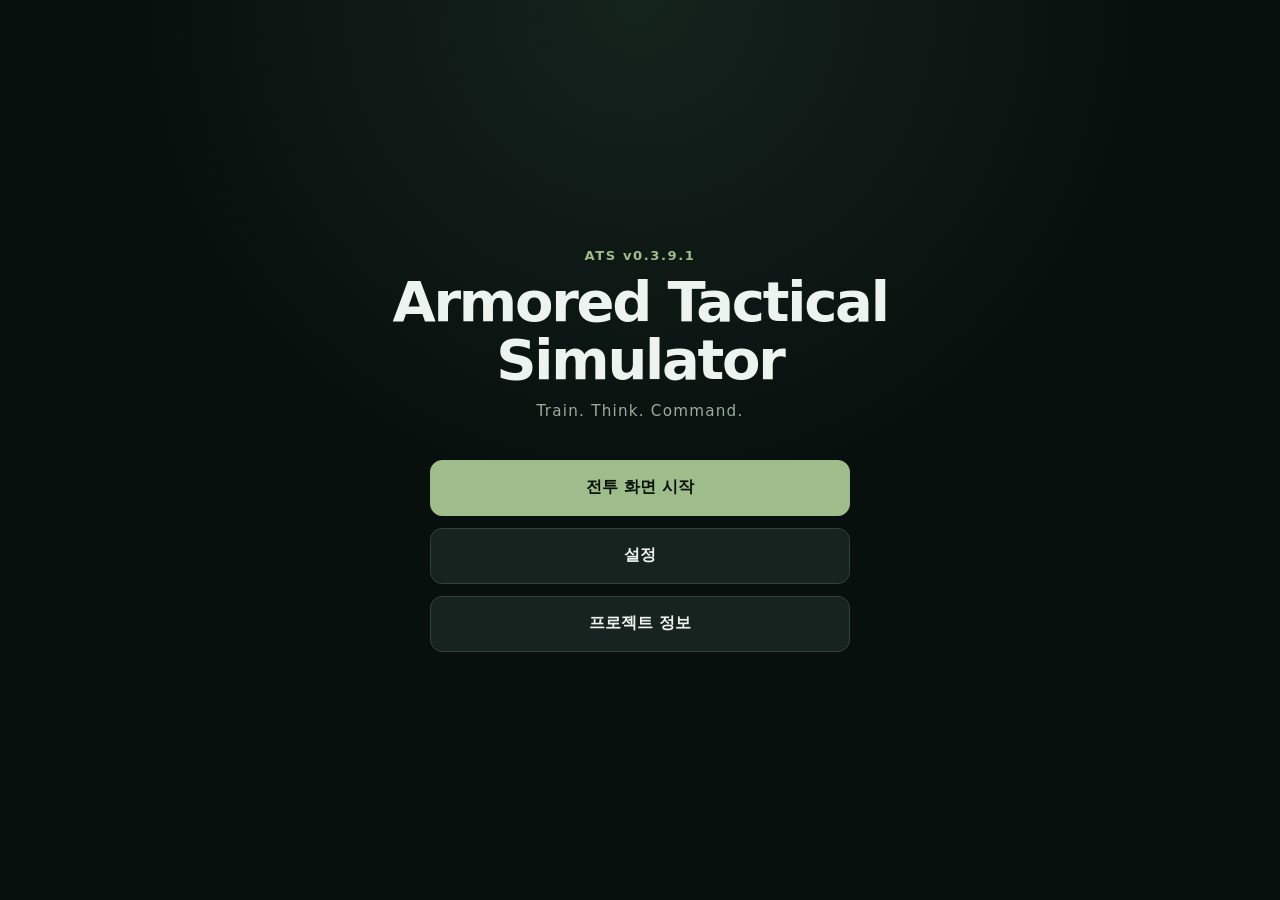
<file: index.html>
<!-- index.html — 전체 교체, 예상 1~374행 -->

<!doctype html>
<html lang="ko">
<head>
  <meta charset="utf-8">

  <meta
    name="viewport"
    content="width=device-width, initial-scale=1, viewport-fit=cover"
  >

  <meta
    name="theme-color"
    content="#0b1210"
  >

  <meta
    name="description"
    content="Armored Tactical Simulator mobile prototype"
  >

  <title>
    ATS — Armored Tactical Simulator
  </title>

  <link
    rel="stylesheet"
    href="./src/styles.css?v=0.3.9.1"
  >

  <link
    rel="stylesheet"
    href="./src/styles/developerHud.css?v=0.3.9.1"
  >

  <script type="module">
    const startButton = document.querySelector(
      '[data-action="open-battle"]',
    );

    const errorBox = document.createElement("pre");

    Object.assign(errorBox.style, {
      position: "fixed",
      inset: "12px",
      zIndex: "99999",
      display: "none",
      padding: "14px",
      overflow: "auto",
      whiteSpace: "pre-wrap",
      background: "#240b0b",
      color: "#ffb4b4",
      border: "1px solid #ff6b6b",
      borderRadius: "10px",
    });

    document.body.append(errorBox);

    function showError(file, error) {
      errorBox.style.display = "block";

      errorBox.textContent =
        `ATS 실행 오류\n\n파일: ${file}\n\n` +
        (
          error?.stack ??
          error?.message ??
          String(error)
        );
    }

    try {
      await import(
        "./src/app.js?v=s4-view-phase2"
      );

      if (startButton) {
        startButton.disabled = false;
        startButton.textContent =
          "전투 화면 시작";
      }

      document.documentElement.dataset
        .appReady = "true";

      document.documentElement.dataset
        .buildId =
          "3.9.1-build3";
    } catch (error) {
      showError(
        "./src/app.js",
        error,
      );

      if (startButton) {
        startButton.disabled = true;
        startButton.textContent =
          "실행 오류";
      }
    }
  </script>
</head>

<body>
  <div
    id="app"
    class="app-shell"
  >
    <main
      id="menu-screen"
      class="screen screen--active"
      aria-labelledby="game-title"
    >
      <section class="menu-screen">
        <header class="menu-screen__header">
          <p class="eyebrow">
            ATS v0.3.9.1
          </p>

          <h1 id="game-title">
            Armored Tactical Simulator
          </h1>

          <p class="subtitle">
            Train. Think. Command.
          </p>
        </header>

        <nav
          class="menu-actions"
          aria-label="게임 메뉴"
        >
          <button
            id="open-battle-button"
            class="menu-button menu-button--primary"
            type="button"
            data-action="open-battle"
            disabled
          >
            초기화 중…
          </button>

          <button
            class="menu-button"
            type="button"
            data-action="open-settings"
          >
            설정
          </button>

          <button
            class="menu-button"
            type="button"
            data-action="open-project-info"
          >
            프로젝트 정보
          </button>
        </nav>
      </section>
    </main>

    <main
      id="battle-screen"
      class="screen"
      aria-label="전투 화면"
      hidden
    >
      <section class="battle-layout">
        <header class="battle-header">
          <button
            class="icon-button"
            type="button"
            data-action="return-menu"
            aria-label="메인 메뉴로 돌아가기"
          >
            ←
          </button>

          <div class="battle-header__status">
            <strong>
              단차전투기술
            </strong>

            <span id="turn-label">
              TURN 1
            </span>
          </div>

          <div class="battle-header__actions">
            <button
              class="icon-button"
              type="button"
              data-action="restart-scenario"
              aria-label="시나리오 다시 시작"
              title="시나리오 다시 시작"
            >
              ↻
            </button>

            <button
              class="icon-button"
              type="button"
              data-action="center-camera"
              aria-label="자차 위치로 지도 이동"
              title="자차 중앙 표시"
            >
              ◎
            </button>
          </div>
        </header>

        <section
          id="map-area"
          class="map-area"
          aria-label="육각형 전술 지도"
        >
          <canvas
            id="battle-map"
            class="battle-map"
            aria-label="전술 지도"
          >
            현재 브라우저는 Canvas를 지원하지 않습니다.
          </canvas>

          <div
            class="map-controls"
            aria-label="지도 조작"
          >
            <button
              class="map-control"
              type="button"
              data-action="zoom-in"
              aria-label="지도 확대"
            >
              +
            </button>

            <button
              class="map-control"
              type="button"
              data-action="zoom-out"
              aria-label="지도 축소"
            >
              −
            </button>
          </div>

          <div
            id="map-message"
            class="map-message"
            role="status"
            aria-live="polite"
          >
            지도를 드래그해 이동할 수 있습니다.
          </div>
        </section>

        <section
          class="command-dock"
          aria-label="자차 전투 명령"
        >
          <div class="command-dock__scroll">
            <div class="unit-summary">
              <div>
                <span>
                  현재 조작
                </span>

                <strong id="selected-unit-label">
                  P0 자차
                </strong>
              </div>

              <div>
                <span>
                  현재 명령
                </span>

                <strong id="current-command-label">
                  대기
                </strong>
              </div>

              <div>
                <span>
                  상태
                </span>

                <strong id="unit-condition-label">
                  정상
                </strong>
              </div>
            </div>

            <div
              class="command-categories command-categories--vehicle"
              aria-label="명령 분야"
            >
              <button
                class="command-category"
                type="button"
                data-command-category="hull"
              >
                차체
              </button>

              <button
                class="command-category"
                type="button"
                data-command-category="turret"
              >
                포탑
              </button>

              <button
                class="command-category"
                type="button"
                data-command-category="fire"
              >
                사격
              </button>
            </div>

            <div
              id="command-options"
              class="command-options"
              aria-live="polite"
            >
              <p>
                차체, 포탑 또는 사격 명령 분야를 선택하세요.
              </p>
            </div>
          </div>

          <footer class="command-dock__footer">
            <button
              id="execute-turn-button"
              class="execute-turn-button"
              type="button"
              data-action="execute-turn"
            >
              명령 실행 / 다음 턴
            </button>
          </footer>
        </section>
      </section>
    </main>

    <dialog
      id="return-menu-dialog"
      class="app-dialog"
      aria-labelledby="return-menu-title"
    >
      <form method="dialog">
        <header class="dialog-header">
          <h2 id="return-menu-title">
            메인으로 돌아가겠습니까?
          </h2>
        </header>

        <div class="dialog-content">
          <p>
            전장은 초기화됩니다.
          </p>
        </div>

        <footer class="dialog-actions">
          <button
            class="menu-button"
            type="button"
            data-action="cancel-return-menu"
          >
            계속 플레이
          </button>

          <button
            class="menu-button menu-button--primary"
            type="button"
            data-action="confirm-return-menu"
          >
            메인으로
          </button>
        </footer>
      </form>
    </dialog>

    <dialog
      id="settings-dialog"
      class="app-dialog"
    >
      <form method="dialog">
        <header class="dialog-header">
          <h2>
            설정
          </h2>

          <button
            class="icon-button"
            value="close"
            aria-label="닫기"
          >
            ×
          </button>
        </header>

        <div class="dialog-content">
          <label class="setting-row">
            <span>
              난이도
            </span>

            <select id="difficulty-select">
              <option value="beginner">
                입문
              </option>

              <option
                value="standard"
                selected
              >
                표준
              </option>

              <option value="advanced">
                숙련
              </option>

              <option value="simulation">
                시뮬레이션
              </option>
            </select>
          </label>

          <label class="setting-row">
            <span>
              개발자 표시
            </span>

            <input
              id="developer-mode-toggle"
              type="checkbox"
            >
          </label>
        </div>
      </form>
    </dialog>

    <dialog
      id="project-info-dialog"
      class="app-dialog"
    >
      <form method="dialog">
        <header class="dialog-header">
          <h2>
            프로젝트 정보
          </h2>

          <button
            class="icon-button"
            value="close"
            aria-label="닫기"
          >
            ×
          </button>
        </header>

        <div class="dialog-content">
          <p>
            ATS는 모바일 환경에서 제한된 정보와 지형을 바탕으로
            전차장의 전술적 판단을 훈련하는 WEGO 방식의
            의사결정 시뮬레이터입니다.
          </p>

          <p>
            현재 단계: Sprint 3.9.1
          </p>
        </div>
      </form>
    </dialog>
  </div>

  <noscript>
    ATS를 실행하려면 JavaScript를 활성화해야 합니다.
  </noscript>
</body>
</html>
</file>
<file: src/styles.css>
/* src/styles.css — 전체 교체, 예상 1~810행 */

:root {
  color-scheme: dark;

  --bg: #08100d;
  --surface: #101a16;
  --surface-2: #17231e;
  --surface-3: #213029;

  --border: #314239;
  --border-strong: #50665a;

  --text: #edf4ef;
  --text-muted: #9cad9f;

  --accent: #9ebd8b;
  --accent-strong: #c5dfb5;
  --warning: #d7b46a;
  --danger: #d87b72;

  --header-height: 52px;
  --radius: 12px;
  --gap: 8px;
}

* {
  box-sizing: border-box;
  -webkit-tap-highlight-color: transparent;
}

html,
body {
  width: 100%;
  height: 100%;
  margin: 0;
  overflow: hidden;
  background: var(--bg);
  color: var(--text);
  font-family:
    system-ui,
    -apple-system,
    BlinkMacSystemFont,
    "Segoe UI",
    sans-serif;
}

button,
select,
input {
  font: inherit;
}

button {
  color: inherit;
}

button:disabled {
  opacity: 0.42;
  cursor: not-allowed;
}

button:focus-visible,
select:focus-visible,
input:focus-visible {
  outline: 2px solid var(--accent-strong);
  outline-offset: 2px;
}

.app-shell {
  width: 100%;
  height: 100dvh;
  min-height: 0;
  overflow: hidden;
  background:
    radial-gradient(
      circle at top,
      #15231d 0%,
      var(--bg) 45%
    );
}

.screen {
  width: 100%;
  height: 100%;
}

.screen[hidden] {
  display: none;
}

.menu-screen {
  min-height: 100%;
  display: grid;
  align-content: center;
  gap: 40px;
  padding:
    max(
      24px,
      env(safe-area-inset-top)
    )
    20px
    max(
      24px,
      env(safe-area-inset-bottom)
    );
}

.menu-screen__header {
  max-width: 520px;
  margin-inline: auto;
  text-align: center;
}

.eyebrow {
  margin: 0 0 10px;
  color: var(--accent);
  font-size: 0.82rem;
  font-weight: 700;
  letter-spacing: 0.12em;
}

.menu-screen h1 {
  margin: 0;
  font-size: clamp(
    2rem,
    10vw,
    3.5rem
  );
  line-height: 1.02;
  letter-spacing: -0.04em;
}

.subtitle {
  margin: 14px 0 0;
  color: var(--text-muted);
  font-size: 0.95rem;
  letter-spacing: 0.08em;
}

.menu-actions {
  width: min(
    100%,
    420px
  );
  display: grid;
  gap: 12px;
  margin-inline: auto;
}

.menu-button {
  min-height: 56px;
  border: 1px solid var(--border);
  border-radius: var(--radius);
  background: var(--surface-2);
  font-weight: 700;
}

.menu-button--primary {
  border-color: var(--accent);
  background: var(--accent);
  color: #0a100c;
}

.menu-button:active {
  transform: translateY(1px);
}

.battle-layout {
  height: 100dvh;
  min-height: 0;
  display: grid;
  grid-template-rows:
    var(--header-height)
    minmax(0, 1fr)
    auto;
  overflow: hidden;
}

.battle-header {
  min-width: 0;
  display: grid;
  grid-template-columns:
    48px
    minmax(0, 1fr)
    auto;
  align-items: center;
  gap: 8px;
  padding:
    env(safe-area-inset-top)
    8px
    0;
  border-bottom: 1px solid var(--border);
  background:
    rgba(
      11,
      18,
      15,
      0.97
    );
  z-index: 20;
}

.battle-header__status {
  min-width: 0;
  display: flex;
  align-items: center;
  justify-content: center;
  gap: 10px;
}

.battle-header__status strong {
  overflow: hidden;
  text-overflow: ellipsis;
  white-space: nowrap;
}

.battle-header__status span {
  flex: 0 0 auto;
  color: var(--accent);
  font-size: 0.78rem;
  font-weight: 800;
}

.battle-header__actions {
  display: flex;
  align-items: center;
  justify-content: flex-end;
  gap: 2px;
}

.icon-button {
  width: 44px;
  height: 44px;
  border: 0;
  border-radius: 10px;
  background: transparent;
  font-size: 1.35rem;
}

.icon-button:active {
  background: var(--surface-3);
}

.map-area {
  position: relative;
  min-width: 0;
  min-height: 0;
  overflow: hidden;
  background: #121a15;
  touch-action: none;
}

.battle-map {
  display: block;
  width: 100%;
  height: 100%;
  background:
    linear-gradient(
      rgba(
        255,
        255,
        255,
        0.015
      ),
      rgba(
        255,
        255,
        255,
        0.015
      )
    ),
    #111912;
}

.map-controls {
  position: absolute;
  top: 10px;
  left: 10px;
  display: grid;
  gap: 6px;
  z-index: 10;
}

.map-control {
  width: 44px;
  height: 44px;
  border: 1px solid var(--border);
  border-radius: 10px;
  background:
    rgba(
      11,
      18,
      15,
      0.9
    );
  font-size: 1.4rem;
  font-weight: 700;
}

.map-message {
  position: absolute;
  left: 50%;
  bottom: 12px;
  max-width:
    calc(
      100% - 32px
    );
  transform:
    translateX(-50%);
  padding: 7px 12px;
  border:
    1px solid
    rgba(
      158,
      189,
      139,
      0.25
    );
  border-radius: 999px;
  background:
    rgba(
      8,
      16,
      13,
      0.84
    );
  color: var(--text-muted);
  font-size: 0.76rem;
  text-align: center;
  pointer-events: none;
}

.command-dock {
  min-width: 0;
  min-height: 0;
  max-height: 46dvh;
  display: grid;
  grid-template-rows:
    minmax(0, 1fr)
    auto;
  border-top:
    1px solid
    var(--border);
  background: var(--surface);
  overflow: hidden;
  z-index: 30;
}

.command-dock__scroll {
  min-width: 0;
  min-height: 0;
  display: grid;
  align-content: start;
  gap: var(--gap);
  padding: 8px;
  overflow-y: auto;
  overscroll-behavior: contain;
  scrollbar-width: thin;
}

.command-dock__footer {
  min-width: 0;
  padding:
    8px
    8px
    max(
      8px,
      env(safe-area-inset-bottom)
    );
  border-top:
    1px solid
    var(--border);
  background:
    rgba(
      16,
      26,
      22,
      0.98
    );
  box-shadow:
    0 -8px 18px
    rgba(
      0,
      0,
      0,
      0.22
    );
  z-index: 2;
}

.unit-summary {
  display: grid;
  grid-template-columns:
    repeat(
      3,
      minmax(0, 1fr)
    );
  gap: 6px;
}

.unit-summary > div {
  min-width: 0;
  padding: 7px 8px;
  border:
    1px solid
    var(--border);
  border-radius: 9px;
  background: var(--surface-2);
}

.unit-summary span,
.unit-summary strong {
  display: block;
  overflow: hidden;
  text-overflow: ellipsis;
  white-space: nowrap;
}

.unit-summary span {
  margin-bottom: 2px;
  color: var(--text-muted);
  font-size: 0.66rem;
}

.unit-summary strong {
  font-size: 0.78rem;
}

.command-categories {
  display: grid;
  grid-template-columns:
    repeat(
      4,
      minmax(0, 1fr)
    );
  gap: 6px;
}

.command-categories--vehicle {
  grid-template-columns:
    repeat(
      3,
      minmax(0, 1fr)
    );
}

.command-category {
  min-width: 0;
  min-height: 46px;
  padding: 6px 4px;
  border:
    1px solid
    var(--border);
  border-radius: 9px;
  background: var(--surface-2);
  font-size: 0.76rem;
  font-weight: 700;
}

.command-category.is-active {
  border-color: var(--accent);
  background: #293b30;
  color: var(--accent-strong);
}

.command-options {
  min-height: 52px;
  display: grid;
  grid-template-columns:
    repeat(
      3,
      minmax(0, 1fr)
    );
  gap: 6px;
  padding-bottom: 2px;
}

.command-options > p {
  grid-column: 1 / -1;
  align-self: center;
  margin: 0;
  color: var(--text-muted);
  font-size: 0.8rem;
  text-align: center;
}

.command-option {
  min-width: 0;
  min-height: 46px;
  padding: 6px;
  border:
    1px solid
    var(--border);
  border-radius: 9px;
  background: var(--surface-3);
  font-size: 0.75rem;
  font-weight: 700;
}

.command-option.is-selected {
  border-color: var(--warning);
  background: #443822;
  color: #ffe3a5;
}

.command-option.is-current-step {
  border-color: var(--accent);
  background: #294233;
  color: var(--accent-strong);
}

.command-section {
  grid-column: 1 / -1;
  min-width: 0;
  display: grid;
  grid-template-columns:
    repeat(
      3,
      minmax(0, 1fr)
    );
  gap: 6px;
  padding: 8px;
  border:
    1px solid
    var(--border);
  border-radius: 10px;
  background:
    rgba(
      23,
      35,
      30,
      0.82
    );
}

.command-section-title {
  grid-column: 1 / -1;
  margin: 0;
  padding: 2px 2px 4px;
  color: var(--accent-strong);
  font-size: 0.78rem;
  font-weight: 800;
  letter-spacing: 0.02em;
}

.turret-control-panel {
  grid-column: 1 / -1;
  display: grid;
  grid-template-columns:
    repeat(
      3,
      minmax(0, 1fr)
    );
  gap: 6px;
}

.turret-status-panel,
.observation-status-panel {
  grid-column: 1 / -1;
  display: grid;
  grid-template-columns:
    repeat(
      3,
      minmax(0, 1fr)
    );
  gap: 6px;
  padding: 8px;
  border:
    1px solid
    var(--border);
  border-radius: 9px;
  background: #111a16;
}

.turret-status-panel > span,
.observation-status-panel > span {
  min-width: 0;
  display: block;
  padding: 5px 6px;
  border-radius: 7px;
  background: var(--surface-2);
  color: var(--text-muted);
  font-size: 0.67rem;
  text-align: center;
}

.turret-status-panel strong,
.observation-status-panel strong {
  display: block;
  margin-top: 2px;
  overflow: hidden;
  color: var(--text);
  font-size: 0.72rem;
  text-overflow: ellipsis;
  white-space: nowrap;
}

.turret-warning {
  grid-column: 1 / -1;
  margin: 0;
  padding: 7px 8px;
  border:
    1px solid
    rgba(
      215,
      180,
      106,
      0.4
    );
  border-radius: 7px;
  background:
    rgba(
      68,
      56,
      34,
      0.7
    );
  color: #ffe3a5;
  font-size: 0.7rem;
  text-align: center;
}

.turret-mode-group {
  grid-column: 1 / -1;
  display: grid;
  grid-template-columns:
    repeat(
      3,
      minmax(0, 1fr)
    );
  gap: 6px;
}

.fire-procedure {
  grid-column: 1 / -1;
  display: grid;
  grid-template-columns:
    repeat(
      3,
      minmax(0, 1fr)
    );
  gap: 6px;
  padding: 8px;
  border:
    1px solid
    var(--border);
  border-radius: 10px;
  background:
    rgba(
      23,
      35,
      30,
      0.88
    );
}

.fire-procedure-progress {
  grid-column: 1 / -1;
  display: flex;
  gap: 5px;
  padding: 7px;
  overflow-x: auto;
  border:
    1px solid
    var(--border);
  border-radius: 8px;
  background: #0d1511;
  scrollbar-width: thin;
}

.fire-procedure-step {
  flex: 0 0 auto;
  min-width: 76px;
  padding: 6px 8px;
  border:
    1px solid
    var(--border);
  border-radius: 999px;
  background: var(--surface-2);
  color: var(--text-muted);
  font-size: 0.66rem;
  font-weight: 700;
  text-align: center;
}

.fire-procedure-step.is-complete {
  border-color:
    rgba(
      158,
      189,
      139,
      0.45
    );
  color: var(--accent);
}

.fire-procedure-step.is-current {
  border-color: var(--warning);
  background: #443822;
  color: #ffe3a5;
}

.fire-ammunition-group {
  grid-column: 1 / -1;
  display: grid;
  grid-template-columns:
    repeat(
      4,
      minmax(0, 1fr)
    );
  gap: 6px;
}

.fire-ammunition-group .command-option {
  min-height: 40px;
  padding-inline: 3px;
  font-size: 0.7rem;
}

.fire-target-status {
  grid-column: 1 / -1;
  min-height: 36px;
  display: flex;
  align-items: center;
  justify-content: center;
  padding: 6px 8px;
  border:
    1px dashed
    var(--border-strong);
  border-radius: 8px;
  background: #111a16;
  color: var(--text-muted);
  font-size: 0.74rem;
  text-align: center;
}

.fire-result-status {
  grid-column: 1 / -1;
  min-height: 38px;
  display: flex;
  align-items: center;
  justify-content: center;
  padding: 7px 9px;
  border:
    1px solid
    rgba(
      215,
      180,
      106,
      0.45
    );
  border-radius: 8px;
  background:
    rgba(
      68,
      56,
      34,
      0.58
    );
  color: #ffe3a5;
  font-size: 0.74rem;
  font-weight: 700;
  text-align: center;
}

.fire-procedure > .command-option:nth-last-child(-n + 3) {
  min-height: 48px;
}

.execute-turn-button {
  width: 100%;
  min-height: 58px;
  border:
    1px solid
    var(--accent);
  border-radius: 11px;
  background: var(--accent);
  color: #09100b;
  font-size: 0.96rem;
  font-weight: 900;
  letter-spacing: -0.01em;
}

.execute-turn-button:active {
  filter: brightness(0.9);
}

.app-dialog {
  width:
    min(
      calc(
        100% - 28px
      ),
      440px
    );
  padding: 0;
  border:
    1px solid
    var(--border-strong);
  border-radius: 14px;
  background: var(--surface);
  color: var(--text);
}

.app-dialog::backdrop {
  background:
    rgba(
      0,
      0,
      0,
      0.68
    );
  backdrop-filter: blur(3px);
}

.dialog-header {
  min-height: 54px;
  display: flex;
  align-items: center;
  justify-content: space-between;
  gap: 12px;
  padding:
    6px
    8px
    6px
    16px;
  border-bottom:
    1px solid
    var(--border);
}

.dialog-header h2 {
  margin: 0;
  font-size: 1rem;
}

.dialog-content {
  display: grid;
  gap: 16px;
  padding: 16px;
  color: var(--text-muted);
  line-height: 1.6;
}

.dialog-content p {
  margin: 0;
}

.setting-row {
  display: flex;
  align-items: center;
  justify-content: space-between;
  gap: 16px;
}

.setting-row select {
  min-height: 40px;
  padding-inline: 10px;
  border:
    1px solid
    var(--border);
  border-radius: 8px;
  background: var(--surface-3);
  color: var(--text);
}

@media (max-width: 420px) {
  .battle-header {
    grid-template-columns:
      44px
      minmax(0, 1fr)
      auto;
    gap: 2px;
    padding-inline: 4px;
  }

  .battle-header__status {
    gap: 5px;
  }

  .battle-header__status strong {
    font-size: 0.84rem;
  }

  .battle-header__actions {
    gap: 0;
  }

  .icon-button {
    width: 40px;
    height: 40px;
  }

  .command-section {
    grid-template-columns:
      repeat(
        2,
        minmax(0, 1fr)
      );
  }

  .command-section-title,
  .command-section
    > .turret-status-panel,
  .command-section
    > .observation-status-panel,
  .command-section
    > .turret-mode-group {
    grid-column: 1 / -1;
  }

  .turret-status-panel,
  .observation-status-panel {
    grid-template-columns:
      repeat(
        2,
        minmax(0, 1fr)
      );
  }

  .fire-ammunition-group {
    grid-template-columns:
      repeat(
        2,
        minmax(0, 1fr)
      );
  }

  .fire-procedure {
    grid-template-columns:
      repeat(
        2,
        minmax(0, 1fr)
      );
  }

  .fire-procedure
    > .turret-status-panel,
  .fire-procedure-progress,
  .fire-ammunition-group,
  .fire-target-status,
  .fire-result-status {
    grid-column: 1 / -1;
  }
}

@media (max-height: 680px) {
  :root {
    --header-height: 48px;
  }

  .command-dock {
    max-height: 50dvh;
  }

  .command-dock__scroll {
    gap: 6px;
    padding-top: 6px;
  }

  .command-dock__footer {
    padding-top: 6px;
  }

  .unit-summary > div {
    padding-block: 5px;
  }

  .command-category,
  .command-option {
    min-height: 42px;
  }

  .command-section,
  .fire-procedure {
    padding: 6px;
  }

  .execute-turn-button {
    min-height: 52px;
  }
}

@media (min-width: 700px) {
  .battle-layout {
    grid-template-columns:
      minmax(0, 1fr)
      380px;
    grid-template-rows:
      var(--header-height)
      minmax(0, 1fr);
  }

  .battle-header {
    grid-column: 1 / -1;
  }

  .map-area {
    grid-column: 1;
    grid-row: 2;
  }

  .command-dock {
    grid-column: 2;
    grid-row: 2;
    max-height: none;
    border-top: 0;
    border-left:
      1px solid
      var(--border);
  }
}


/* Sprint 3.9.2 hotfix: mobile-friendly status fields */
.status-field {
  display: grid;
  grid-template-columns: minmax(88px, 0.8fr) minmax(0, 1.2fr);
  gap: 8px;
  align-items: start;
  width: 100%;
  padding: 5px 0;
  border-bottom: 1px dotted rgba(255, 255, 255, 0.09);
}

.status-field:last-child {
  border-bottom: 0;
}

.status-field__label {
  color: var(--text-muted, #a9bbb2);
  font-size: 0.78rem;
}

.status-field__value {
  min-width: 0;
  overflow-wrap: anywhere;
  text-align: right;
}

.cps-mode-controls {
  display: grid;
  grid-template-columns: repeat(3, minmax(0, 1fr));
  gap: 6px;
  margin: 8px 0;
}

@media (max-width: 720px) {
  .status-field {
    grid-template-columns: 1fr;
    gap: 2px;
  }

  .status-field__value {
    text-align: left;
    font-size: 0.92rem;
  }

  .cps-mode-controls {
    grid-template-columns: 1fr;
  }
}
</file>
<file: src/styles/developerHud.css>
/* ============================================================
   ATS PROJECT
   File      : src/styles/developerHud.css
   Sprint    : 3.9.2
   Revision  : R4
   Build     : 2026-08-05
   Type      : PARTIAL PATCH
   Purpose   : Verified collapsible HUD with command-dock clearance
   ============================================================ */

.developer-hud {
  position: fixed;

  top:
    max(
      72px,
      env(safe-area-inset-top)
    );

  right: 10px;

  z-index: 9000;

  width:
    min(
      320px,
      calc(100vw - 20px)
    );

  max-height:
    min(
      72vh,
      680px
    );

  display: flex;
  flex-direction: column;

  overflow: hidden;

  color: #dce8df;

  background:
    rgba(8, 15, 12, 0.94);

  border:
    1px solid
    rgba(143, 203, 164, 0.58);

  border-radius: 10px;

  box-shadow:
    0 10px 28px
    rgba(0, 0, 0, 0.48);

  font-family:
    ui-monospace,
    SFMono-Regular,
    Menlo,
    Monaco,
    Consolas,
    "Liberation Mono",
    monospace;

  font-size: 11px;
  line-height: 1.35;

  pointer-events: auto;
  user-select: text;
}

.developer-hud[hidden] {
  display: none;
}

.developer-hud__header {
  display: flex;
  align-items: center;
  justify-content: space-between;

  gap: 8px;

  flex: 0 0 auto;

  padding: 9px 10px;

  background:
    rgba(40, 71, 53, 0.82);

  border-bottom:
    1px solid
    rgba(143, 203, 164, 0.36);
}

.developer-hud__title {
  overflow: hidden;

  text-overflow: ellipsis;
  white-space: nowrap;

  font-size: 12px;
  letter-spacing: 0.06em;
}

.developer-hud__badge {
  flex: 0 0 auto;

  padding: 2px 6px;

  color: #132019;
  background: #9bd5aa;

  border-radius: 999px;

  font-size: 9px;
  font-weight: 900;
  letter-spacing: 0.06em;
}


.developer-hud__controls {
  display: flex;
  align-items: center;
  gap: 6px;
  flex: 0 0 auto;
}

.developer-hud__toggle {
  min-height: 28px;
  padding: 3px 7px;
  color: #e8f3eb;
  background: rgba(8, 15, 12, 0.58);
  border: 1px solid rgba(155, 213, 170, 0.52);
  border-radius: 6px;
  font: inherit;
  font-weight: 800;
  cursor: pointer;
}

.developer-hud__toggle:focus-visible {
  outline: 2px solid #9bd5aa;
  outline-offset: 2px;
}

.developer-hud.is-collapsed {
  max-height: none;
}

.developer-hud.is-collapsed .developer-hud__header {
  border-bottom: 0;
}

.developer-hud.is-collapsed .developer-hud__content {
  display: none;
}

.developer-hud__content {
  min-height: 0;

  overflow-y: auto;

  overscroll-behavior: contain;

  padding: 8px;

  scrollbar-width: thin;
}

.developer-hud__section {
  margin:
    0 0 8px;

  padding: 7px;

  background:
    rgba(255, 255, 255, 0.035);

  border:
    1px solid
    rgba(255, 255, 255, 0.075);

  border-radius: 7px;
}

.developer-hud__section:last-child {
  margin-bottom: 0;
}

.developer-hud__section-title {
  margin:
    0 0 6px;

  color: #a8d8b4;

  font-size: 10px;
  letter-spacing: 0.08em;
}

.developer-hud__row {
  display: grid;

  grid-template-columns:
    minmax(0, 1fr)
    minmax(80px, 1.1fr);

  gap: 8px;

  padding: 2px 0;

  border-bottom:
    1px dotted
    rgba(255, 255, 255, 0.08);
}

.developer-hud__row:last-child {
  border-bottom: 0;
}

.developer-hud__label {
  min-width: 0;

  overflow: hidden;

  text-overflow: ellipsis;
  white-space: nowrap;

  color:
    rgba(220, 232, 223, 0.68);
}

.developer-hud__value {
  min-width: 0;

  overflow-wrap: anywhere;

  color: #f0f6f2;

  text-align: right;
  font-weight: 700;
}

.developer-hud__empty {
  margin: 0;

  padding: 12px 8px;

  color:
    rgba(220, 232, 223, 0.72);

  text-align: center;
}

@media (max-width: 720px) {
  .developer-hud {
    top:
      max(
        62px,
        env(safe-area-inset-top)
      );

    right: 6px;

    width:
      min(
        276px,
        calc(100vw - 12px)
      );

    max-height: calc(100dvh - 248px);

    font-size: 10px;
  }

  .developer-hud.is-collapsed {
    width: min(210px, calc(100vw - 12px));
  }

  .developer-hud__header {
    padding: 7px 8px;
  }

  .developer-hud__content {
    padding: 6px;
  }

  .developer-hud__section {
    padding: 6px;
  }
}
</file>
